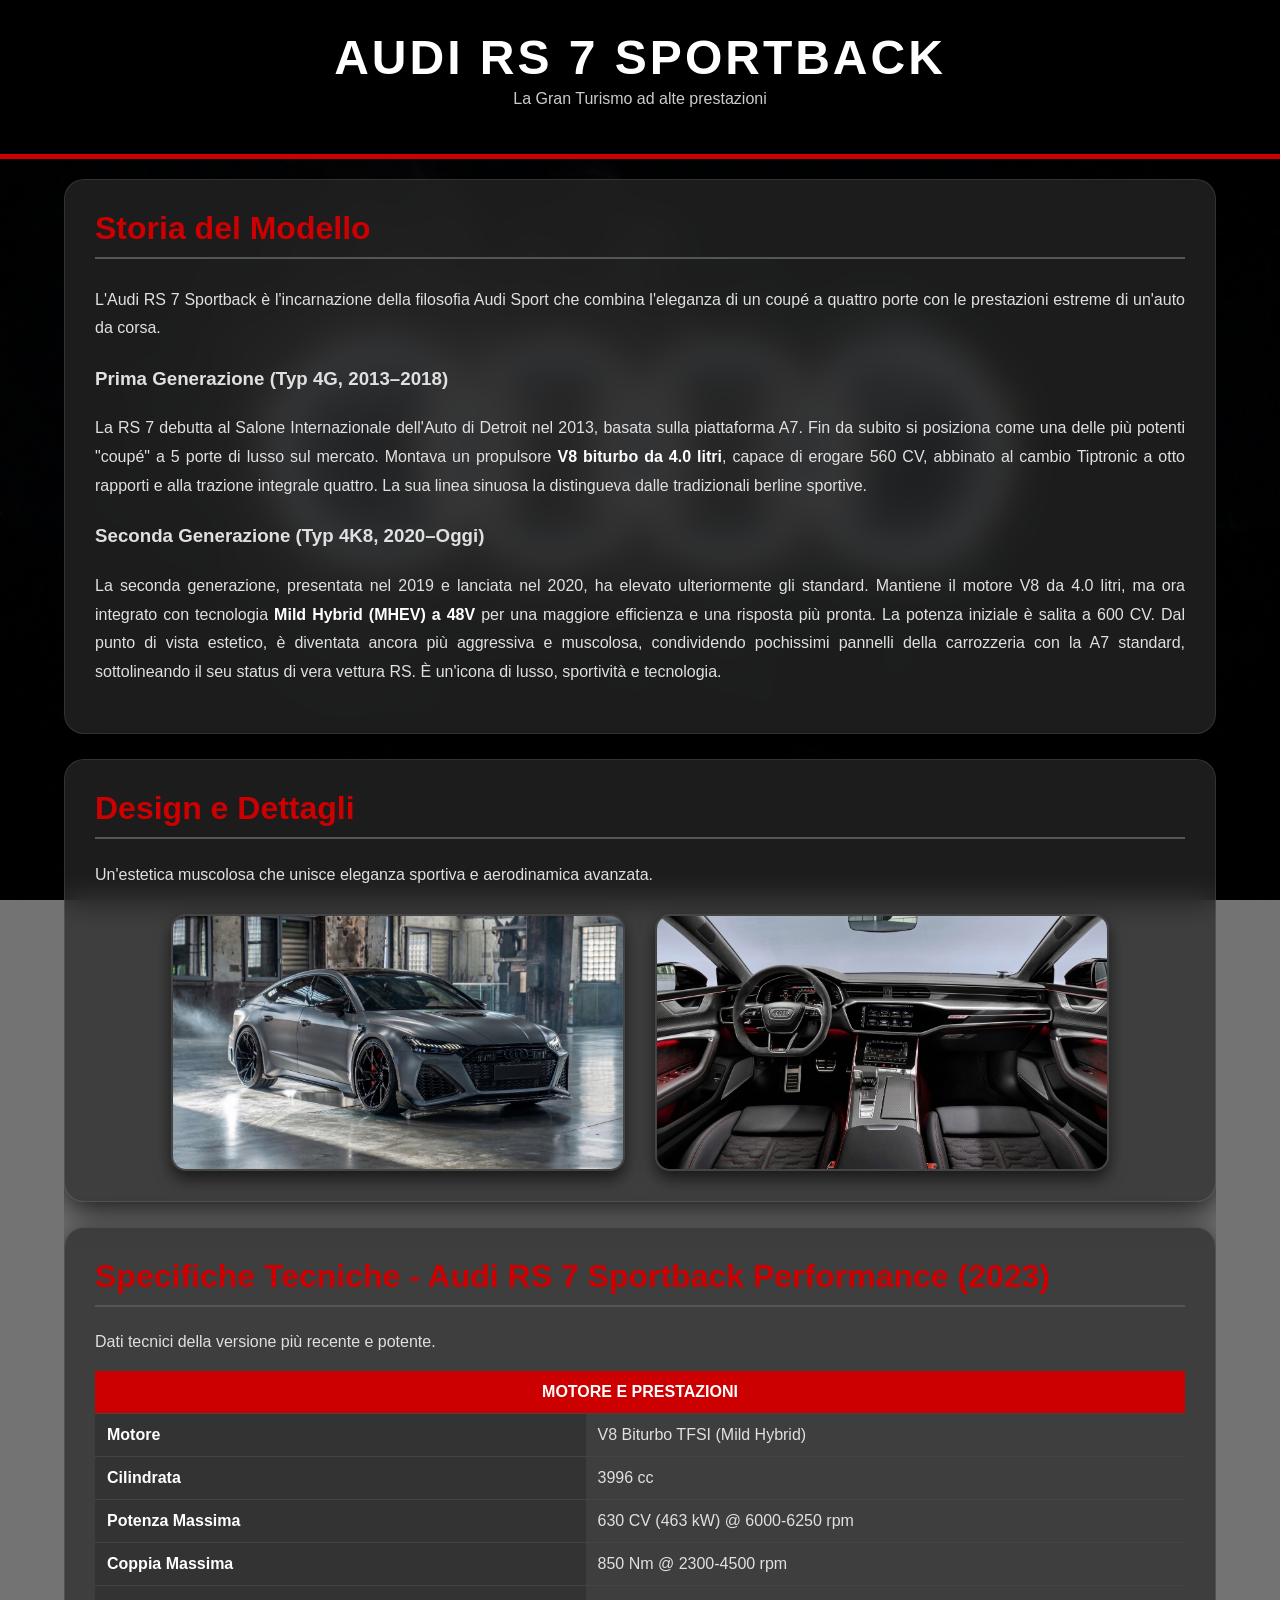
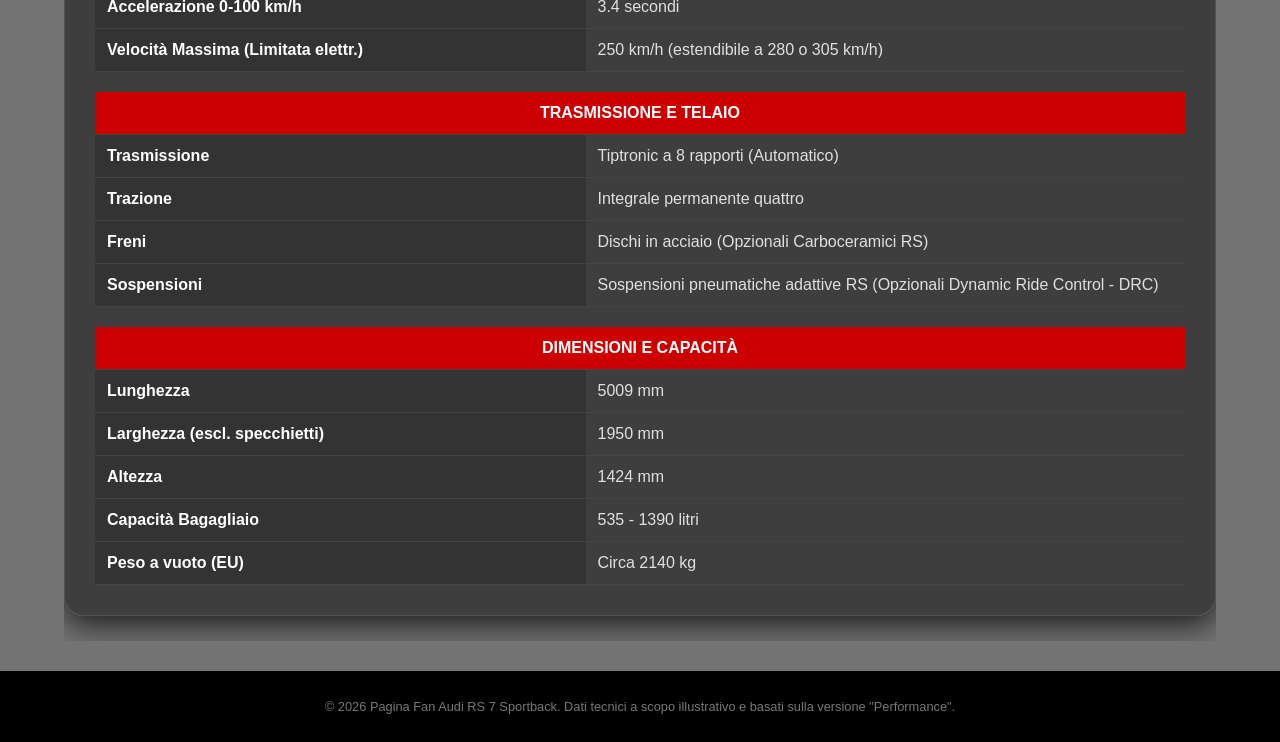
<file: index.html>
<!DOCTYPE html>
<html lang="it">
<head>
    <meta charset="UTF-8">
    <meta name="viewport" content="width=device-width, initial-scale=1.0">
    <title>Audi RS 7 Sportback - Specifiche e Storia</title>
    <link rel="stylesheet" href="Style.css">
</head>
<body>

    <header>
        <h1>AUDI RS 7 SPORTBACK</h1>
        <p>La Gran Turismo ad alte prestazioni</p>
    </header>

    <div class="container">

        <div class="content-section" id="storia">
            <h2>Storia del Modello</h2>
            <div class="history-text">
                <p>
                    L'Audi RS 7 Sportback è l'incarnazione della filosofia Audi Sport che combina l'eleganza di un coupé a quattro porte con le prestazioni estreme di un'auto da corsa.
                </p>

                <h3>Prima Generazione (Typ 4G, 2013–2018)</h3>
                <p>
                    La RS 7 debutta al Salone Internazionale dell'Auto di Detroit nel 2013, basata sulla piattaforma A7. Fin da subito si posiziona come una delle più potenti "coupé" a 5 porte di lusso sul mercato. Montava un propulsore <strong>V8 biturbo da 4.0 litri</strong>, capace di erogare 560 CV, abbinato al cambio Tiptronic a otto rapporti e alla trazione integrale quattro. La sua linea sinuosa la distingueva dalle tradizionali berline sportive.
                </p>

                <h3>Seconda Generazione (Typ 4K8, 2020–Oggi)</h3>
                <p>
                    La seconda generazione, presentata nel 2019 e lanciata nel 2020, ha elevato ulteriormente gli standard. Mantiene il motore V8 da 4.0 litri, ma ora integrato con tecnologia <strong>Mild Hybrid (MHEV) a 48V</strong> per una maggiore efficienza e una risposta più pronta. La potenza iniziale è salita a 600 CV. Dal punto di vista estetico, è diventata ancora più aggressiva e muscolosa, condividendo pochissimi pannelli della carrozzeria con la A7 standard, sottolineando il seu status di vera vettura RS. È un'icona di lusso, sportività e tecnologia.
                </p>
            </div>
        </div>

        <div class="content-section" id="galleria">
            <h2>Design e Dettagli</h2>
            <p>Un'estetica muscolosa che unisce eleganza sportiva e aerodinamica avanzata.</p>
            <div class="gallery">
                <img src="RS7.png" alt="Audi RS7 Anteriore">
                <img src="INTIRIOR.png" alt="Audi RS7 Interni">
            </div>
        </div>

        <div class="content-section" id="specifiche">
            <h2>Specifiche Tecniche - Audi RS 7 Sportback Performance (2023)</h2>
            <p>Dati tecnici della versione più recente e potente.</p>

            <table class="specs-table">
                <thead>
                    <tr>
                        <th colspan="2" style="background-color: #cc0000; text-align: center;">MOTORE E PRESTAZIONI</th>
                    </tr>
                </thead>
                <tbody>
                    <tr>
                        <th>Motore</th>
                        <td>V8 Biturbo TFSI (Mild Hybrid)</td>
                    </tr>
                    <tr>
                        <th>Cilindrata</th>
                        <td>3996 cc</td>
                    </tr>
                    <tr>
                        <th>Potenza Massima</th>
                        <td>630 CV (463 kW) @ 6000-6250 rpm</td>
                    </tr>
                    <tr>
                        <th>Coppia Massima</th>
                        <td>850 Nm @ 2300-4500 rpm</td>
                    </tr>
                    <tr>
                        <th>Accelerazione 0-100 km/h</th>
                        <td>3.4 secondi</td>
                    </tr>
                    <tr>
                        <th>Velocità Massima (Limitata elettr.)</th>
                        <td>250 km/h (estendibile a 280 o 305 km/h)</td>
                    </tr>
                </tbody>
            </table>

            <table class="specs-table">
                <thead>
                    <tr>
                        <th colspan="2" style="background-color: #cc0000; text-align: center;">TRASMISSIONE E TELAIO</th>
                    </tr>
                </thead>
                <tbody>
                    <tr>
                        <th>Trasmissione</th>
                        <td>Tiptronic a 8 rapporti (Automatico)</td>
                    </tr>
                    <tr>
                        <th>Trazione</th>
                        <td>Integrale permanente quattro</td>
                    </tr>
                    <tr>
                        <th>Freni</th>
                        <td>Dischi in acciaio (Opzionali Carboceramici RS)</td>
                    </tr>
                    <tr>
                        <th>Sospensioni</th>
                        <td>Sospensioni pneumatiche adattive RS (Opzionali Dynamic Ride Control - DRC)</td>
                    </tr>
                </tbody>
            </table>

            <table class="specs-table">
                <thead>
                    <tr>
                        <th colspan="2" style="background-color: #cc0000; text-align: center;">DIMENSIONI E CAPACITÀ</th>
                    </tr>
                </thead>
                <tbody>
                    <tr>
                        <th>Lunghezza</th>
                        <td>5009 mm</td>
                    </tr>
                    <tr>
                        <th>Larghezza (escl. specchietti)</th>
                        <td>1950 mm</td>
                    </tr>
                    <tr>
                        <th>Altezza</th>
                        <td>1424 mm</td>
                    </tr>
                    <tr>
                        <th>Capacità Bagagliaio</th>
                        <td>535 - 1390 litri</td>
                    </tr>
                    <tr>
                        <th>Peso a vuoto (EU)</th>
                        <td>Circa 2140 kg</td>
                    </tr>
                </tbody>
            </table>
        </div>

    </div>

    <footer>
        <p>&copy; 2026 Pagina Fan Audi RS 7 Sportback. Dati tecnici a scopo illustrativo e basati sulla versione "Performance".</p>
    </footer>

</body>
</html>
</file>
<file: Style.css>
﻿body {
    font-family: 'Montserrat', sans-serif;
    margin: 0;
    padding: 0;
    /* Configurazione sfondo con nome file esatto */
    background-image: url('SFONDO.png');
    background-size: cover;
    background-position: center;
    background-repeat: no-repeat;
    background-attachment: fixed;
    /* Overlay reso più luminoso (opacità 0.55) */
    background-color: rgba(0, 0, 0, 0.55);
    background-blend-mode: darken;
    color: #e0e0e0;
}

header {
    background-color: #000;
    color: #fff;
    padding: 30px 0;
    text-align: center;
    border-bottom: 5px solid #cc0000;
}

    header h1 {
        margin: 0;
        font-size: 3em;
        letter-spacing: 3px;
    }

    header p {
        color: #ccc;
        margin-top: 5px;
    }

.container {
    width: 90%;
    max-width: 1200px;
    margin: 20px auto;
    overflow: hidden;
}

/* Stile Moderno: Glassmorphism */
.content-section {
    background: rgba(40, 40, 40, 0.7);
    backdrop-filter: blur(15px);
    border: 1px solid rgba(255, 255, 255, 0.1);
    padding: 30px;
    margin-bottom: 25px;
    border-radius: 20px;
    box-shadow: 0 8px 32px 0 rgba(0, 0, 0, 0.8);
    transition: box-shadow 0.5s ease;
}

    .content-section:hover {
        box-shadow: 0 0 20px rgba(204, 0, 0, 0.3);
    }

    .content-section h2 {
        color: #cc0000;
        border-bottom: 2px solid #555;
        padding-bottom: 10px;
        margin-top: 0;
        font-size: 2em;
    }

/* Stili per la Storia */
.history-text {
    line-height: 1.8;
    text-align: justify;
}

    .history-text strong {
        color: #fff;
    }

/* Galleria */
.gallery {
    display: flex;
    flex-wrap: wrap;
    justify-content: center;
    gap: 30px;
    margin-top: 30px;
}

    .gallery img {
        width: 450px;
        height: auto;
        border-radius: 15px;
        box-shadow: 0 8px 16px rgba(0,0,0,0.6);
        transition: transform 0.4s ease;
        border: 2px solid #444;
    }

        .gallery img:hover {
            transform: scale(1.05);
            cursor: pointer;
        }

/* Tabelle */
.specs-table {
    width: 100%;
    border-collapse: collapse;
    margin-top: 20px;
}

    .specs-table th, .specs-table td {
        padding: 12px;
        text-align: left;
        border-bottom: 1px solid #444;
    }

    .specs-table th {
        background-color: #333;
        width: 45%;
        font-weight: bold;
        color: #fff;
    }

footer {
    background-color: #000;
    color: #777;
    text-align: center;
    padding: 15px 0;
    margin-top: 30px;
    font-size: 0.8em;
}
</file>
